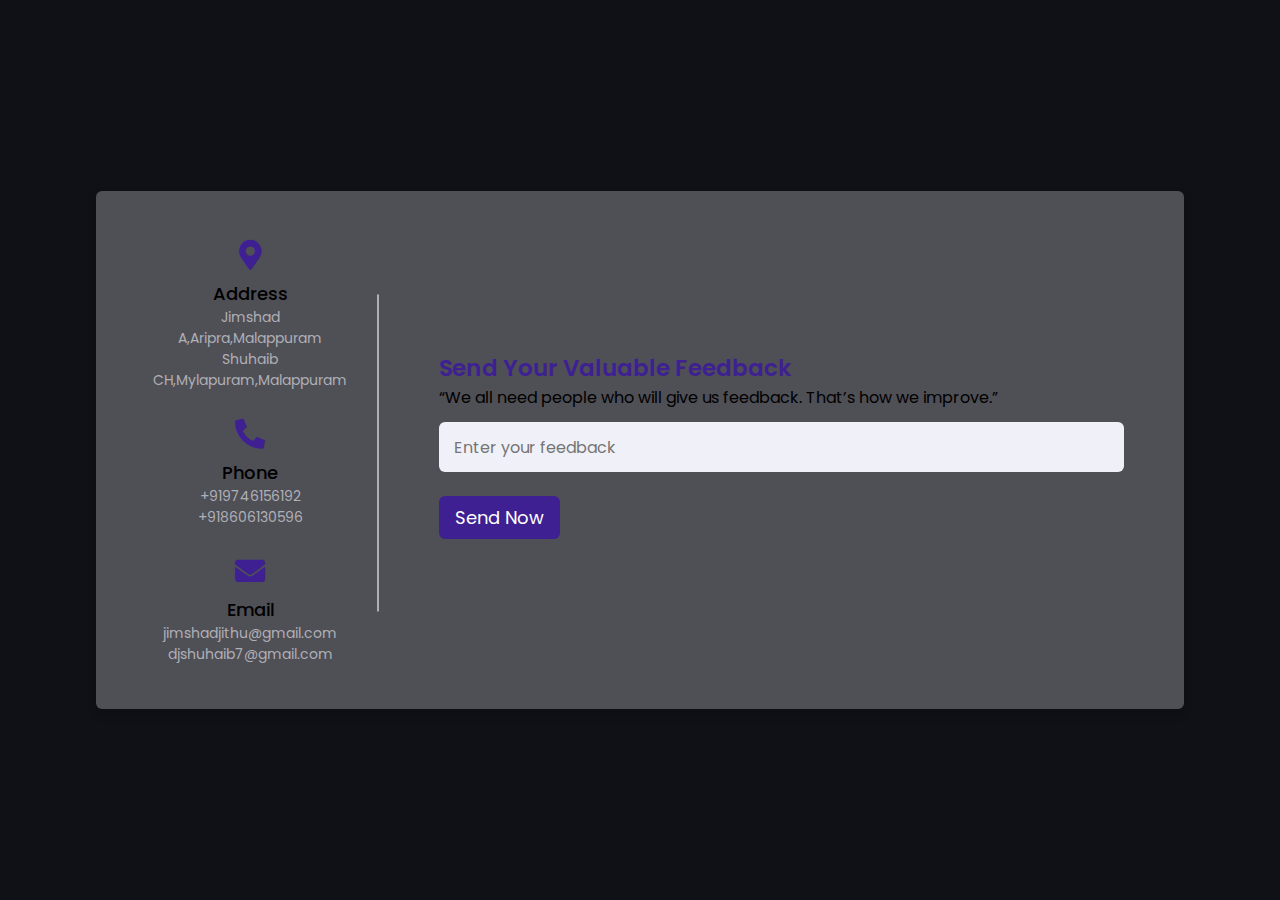
<file: contact.html>
<!DOCTYPE html>
<!-- Created By CodingLab - www.codinglabweb.com -->
<html lang="en" dir="ltr">
  <head>
    <meta charset="UTF-8">
   <!-- <title> Responsive Contact Us Form  | CodingLab </title>-->
    <link rel="stylesheet" href="stylecon.css">
    <!-- Fontawesome CDN Link -->
    <link rel="stylesheet" href="https://cdnjs.cloudflare.com/ajax/libs/font-awesome/5.15.2/css/all.min.css"/>
     <meta name="viewport" content="width=device-width, initial-scale=1.0">
   </head>
<body>
  <div class="container">
    <div class="content">
      <div class="left-side">
        <div class="address details">
          <i class="fas fa-map-marker-alt"></i>
          <div class="topic">Address</div>
          <div class="text-one">Jimshad A,Aripra,Malappuram</div>
          <div class="text-two">Shuhaib CH,Mylapuram,Malappuram</div>
        </div>
        <div class="phone details">
          <i class="fas fa-phone-alt"></i>
          <div class="topic">Phone</div>
          <div class="text-one">+919746156192</div>
          <div class="text-two">+918606130596</div>
        </div>
        <div class="email details">
          <i class="fas fa-envelope"></i>
          <div class="topic">Email</div>
          <div class="text-one">jimshadjithu@gmail.com</div>
          <div class="text-two">djshuhaib7@gmail.com</div>
        </div>
      </div>
      <div class="right-side">
        <div class="topic-text">Send Your Valuable Feedback</div>
        <p>“We all need people who will give us feedback. That’s how we improve.”</p>
      <form action="#">
        <div class="input-box">
          <input type="text" placeholder="Enter your feedback">
        </div>
        <div class="button">
          <a href="feed.html"><input type="button" value="Send Now"></a>
        </div>
      </form>
    </div>
    </div>
  </div>
</body>
</html>
</file>
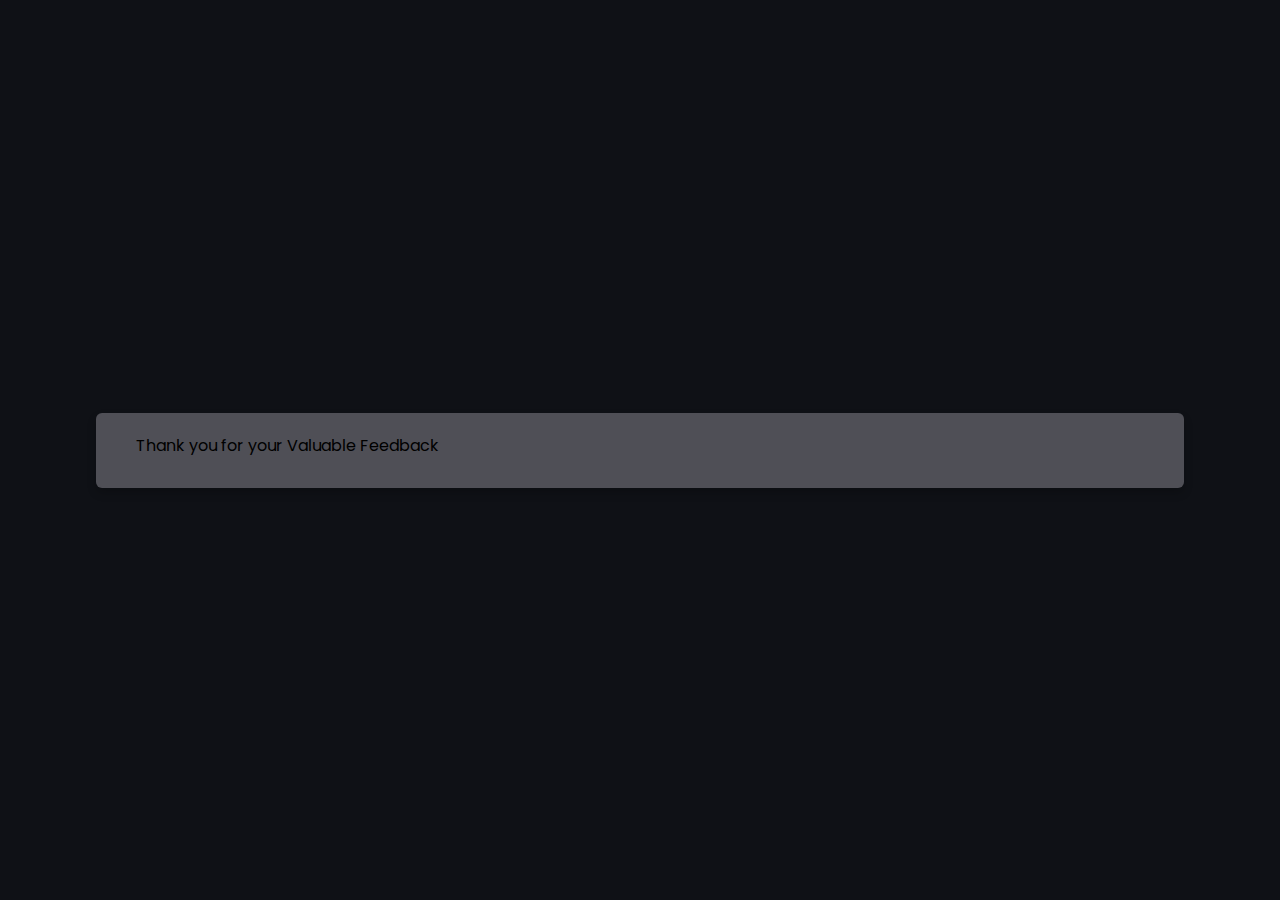
<file: feed.html>
<!DOCTYPE html>
<!-- Created By CodingLab - www.codinglabweb.com -->
<html lang="en" dir="ltr">
  <head>
    <meta charset="UTF-8">
   <!-- <title> Responsive Contact Us Form  | CodingLab </title>-->
    <link rel="stylesheet" href="stylecon.css">
    <!-- Fontawesome CDN Link -->
    <link rel="stylesheet" href="https://cdnjs.cloudflare.com/ajax/libs/font-awesome/5.15.2/css/all.min.css"/>
     <meta name="viewport" content="width=device-width, initial-scale=1.0">
   </head>
<body>
  <div class="container">
 
      <div class="right-side">
        <div class="topic-text">Thank you for your Valuable Feedback</div>
    </div>
    </div>
  </div>
</body>
</html>
</file>
<file: stylecon.css>
/* Google Font CDN Link */
@import url('https://fonts.googleapis.com/css2?family=Poppins:wght@200;300;400;500;600;700&display=swap');
*{
  margin: 0;
  padding: 0;
  box-sizing: border-box;
  font-family: "Poppins" , sans-serif;
}
body{
  min-height: 100vh;
  width: 100%;
  background: #0f1116;
  display: flex;
  align-items: center;
  justify-content: center;
}
.container{
  width: 85%;
  background: #4f4f56;
  border-radius: 6px;
  padding: 20px 60px 30px 40px;
  box-shadow: 0 5px 10px rgba(0, 0, 0, 0.2);
}
.container .content{
  display: flex;
  align-items: center;
  justify-content: space-between;
}
.container .content .left-side{
  width: 25%;
  height: 100%;
  display: flex;
  flex-direction: column;
  align-items: center;
  justify-content: center;
  margin-top: 15px;
  position: relative;
}
.content .left-side::before{
  content: '';
  position: absolute;
  height: 70%;
  width: 2px;
  right: -15px;
  top: 50%;
  transform: translateY(-50%);
  background: #afafb6;
}
.content .left-side .details{
  margin: 14px;
  text-align: center;
}
.content .left-side .details i{
  font-size: 30px;
  color: #3e2093;
  margin-bottom: 10px;
}
.content .left-side .details .topic{
  font-size: 18px;
  font-weight: 500;
}
.content .left-side .details .text-one,
.content .left-side .details .text-two{
  font-size: 14px;
  color: #afafb6;
}
.container .content .right-side{
  width: 75%;
  margin-left: 75px;
}
.content .right-side .topic-text{
  font-size: 23px;
  font-weight: 600;
  color: #3e2093;
}
.right-side .input-box{
  height: 50px;
  width: 100%;
  margin: 12px 0;
}
.right-side .input-box input,
.right-side .input-box textarea{
  height: 100%;
  width: 100%;
  border: none;
  outline: none;
  font-size: 16px;
  background: #F0F1F8;
  border-radius: 6px;
  padding: 0 15px;
  resize: none;
}
.right-side .message-box{
  min-height: 110px;
}
.right-side .input-box textarea{
  padding-top: 6px;
}
.right-side .button{
  display: inline-block;
  margin-top: 12px;
}
.right-side .button input[type="button"]{
  color: #fff;
  font-size: 18px;
  outline: none;
  border: none;
  padding: 8px 16px;
  border-radius: 6px;
  background: #3e2093;
  cursor: pointer;
  transition: all 0.3s ease;
}
.button input[type="button"]:hover{
  background: #5029bc;
}

@media (max-width: 950px) {
  .container{
    width: 90%;
    padding: 30px 40px 40px 35px ;
  }
  .container .content .right-side{
   width: 75%;
   margin-left: 55px;
}
}
@media (max-width: 820px) {
  .container{
    margin: 40px 0;
    height: 100%;
  }
  .container .content{
    flex-direction: column-reverse;
  }
 .container .content .left-side{
   width: 100%;
   flex-direction: row;
   margin-top: 40px;
   justify-content: center;
   flex-wrap: wrap;
 }
 .container .content .left-side::before{
   display: none;
 }
 .container .content .right-side{
   width: 100%;
   margin-left: 0;
 }
}
</file>
